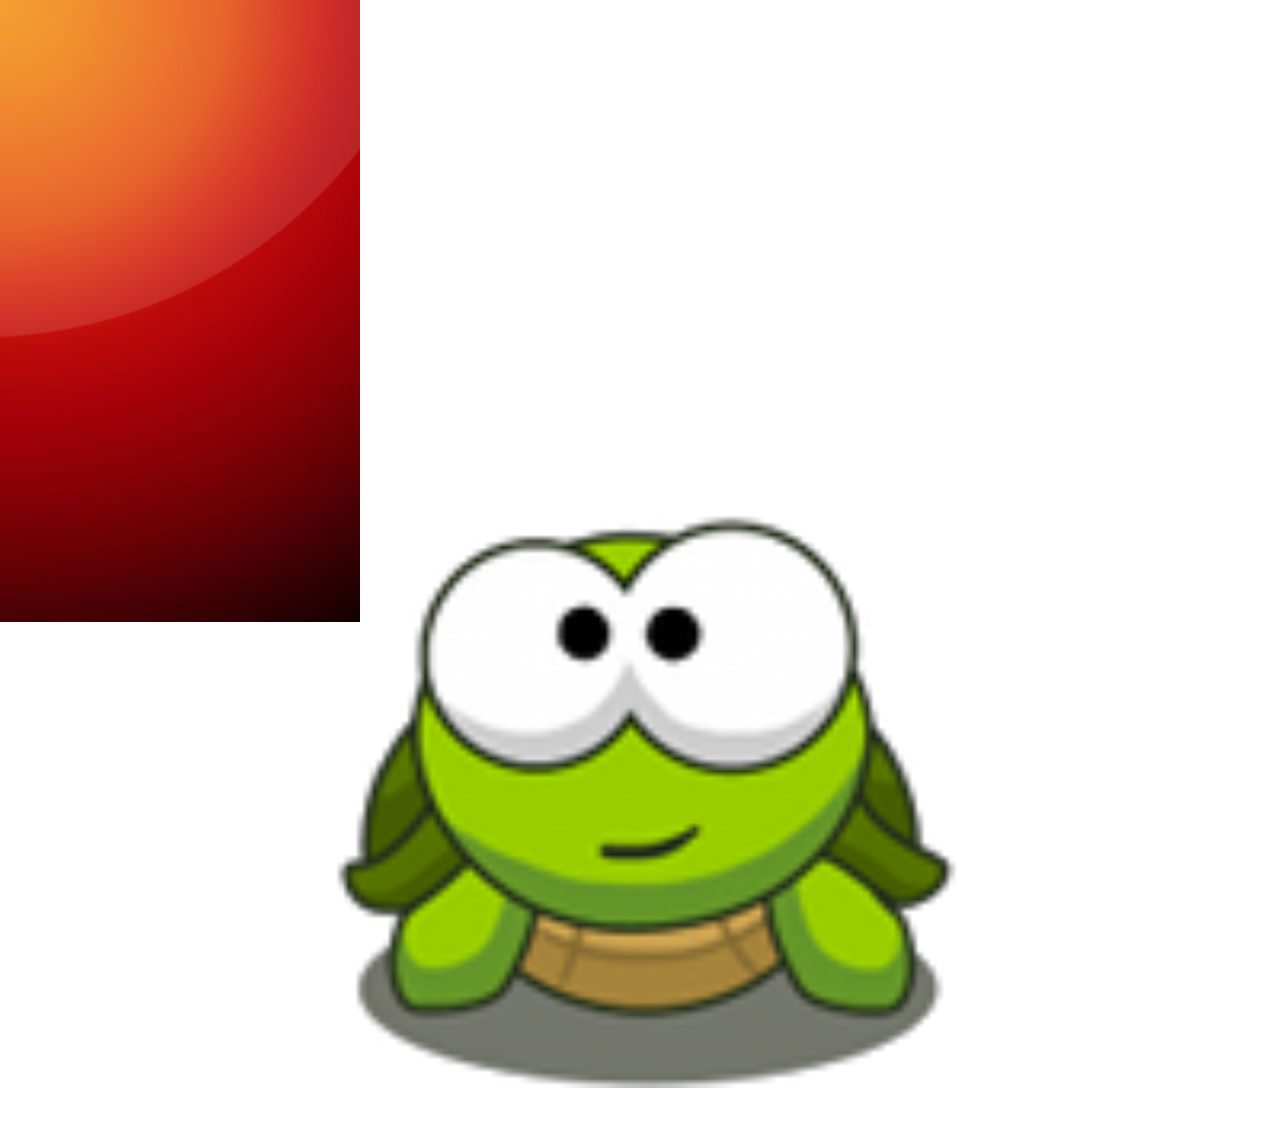
<file: index.htm>
<!DOCTYPE html PUBLIC "-//W3C//DTD XHTML 1.0 Transitional//EN" "http://www.w3.org/TR/xhtml1/DTD/xhtml1-transitional.dtd">
<html xmlns="http://www.w3.org/1999/xhtml" xml:lang="en" lang="en">
<head>
<meta http-equiv="Content-Type" content="text/html; charset=utf-8" />
<meta name="viewport" content="width=device-width, initial-scale=1.0, user-scalable=no, minimum-scale=1.0, maximum-scale=1.0" />
<meta name="apple-mobile-web-app-capable" content="yes" />
<meta name="apple-mobile-web-app-status-bar-style" content="black-translucent" />
<title>Imggallery</title>
<link href="style.css"rel="stylesheet" type="text/css" />
	

<style>
body{		background-size:cover;
		-webkit-background-size: cover;
		background: url(images/mobilebg.jpg) no-repeat;
		
	}
</style>


</head>

<body >

<!------------------------------------logobar---------------------------->

<div id="logo-bar">
		<div id="logo-content">
				
				<div id="logo-box" style="margin-top: 35%;">
						<a href="login.htm"><img src="images/logo.png" style="width:50%;"/></a><br/>
						<span class="logo">Turtle Later</span>
				</div>
				
		</div>
</div>



</body>
</html>
</file>
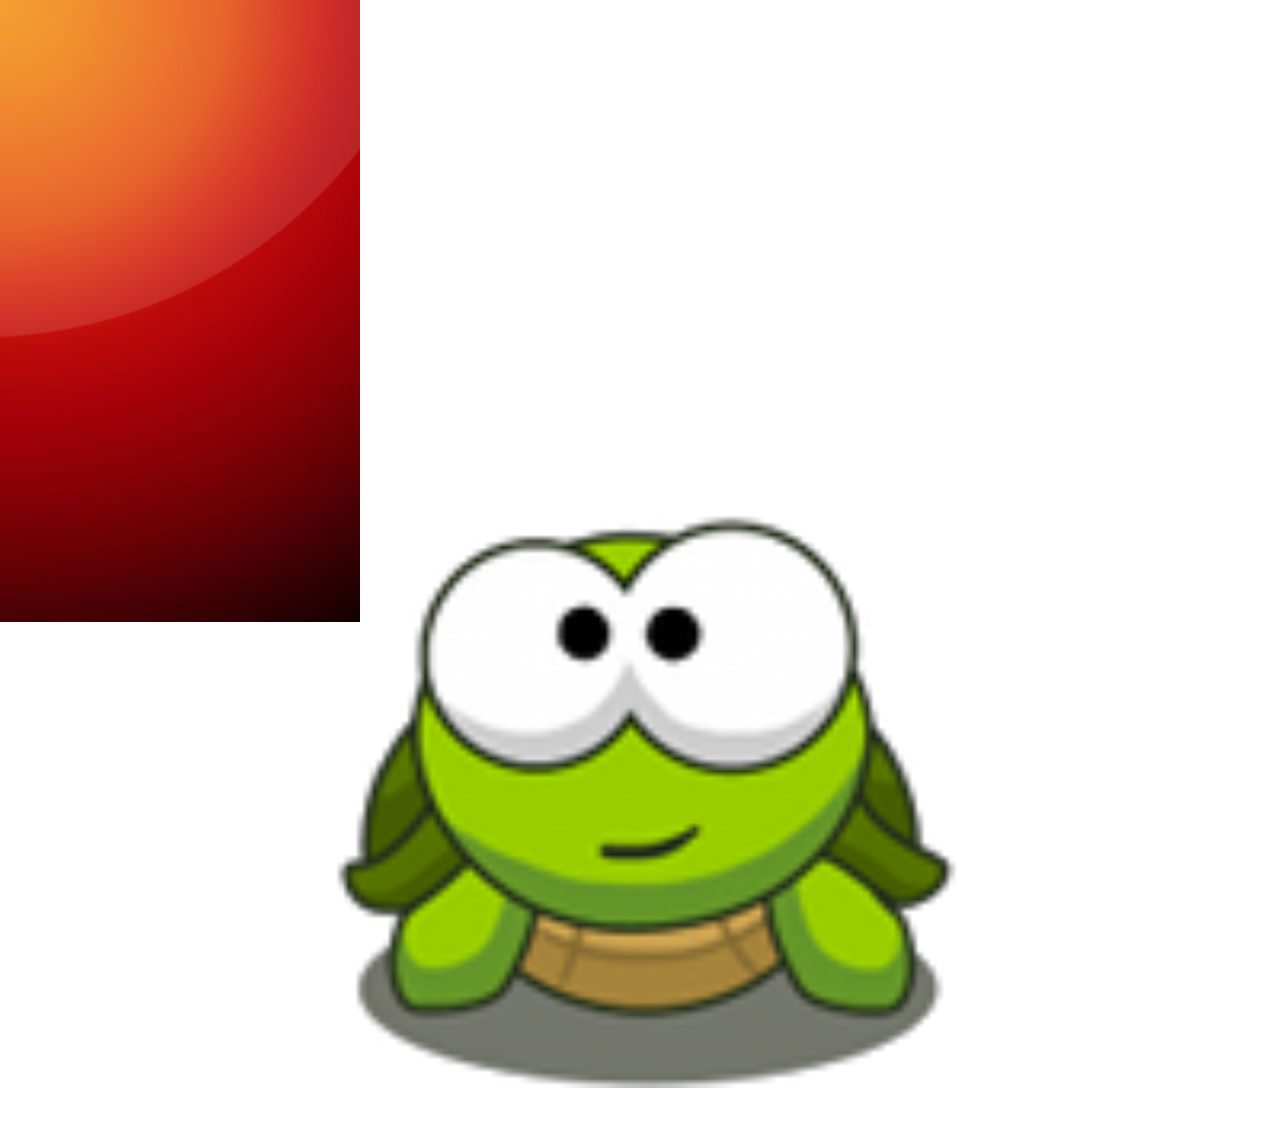
<file: index.html>
<!DOCTYPE html PUBLIC "-//W3C//DTD XHTML 1.0 Transitional//EN" "http://www.w3.org/TR/xhtml1/DTD/xhtml1-transitional.dtd">
<html xmlns="http://www.w3.org/1999/xhtml" xml:lang="en" lang="en">
<head>
<meta http-equiv="Content-Type" content="text/html; charset=utf-8" />
<meta name="viewport" content="width=device-width, initial-scale=1.0, user-scalable=no, minimum-scale=1.0, maximum-scale=1.0" />
<meta name="apple-mobile-web-app-capable" content="yes" />
<meta name="apple-mobile-web-app-status-bar-style" content="black-translucent" />
<title>Imggallery</title>
<link href="style.css"rel="stylesheet" type="text/css" />
	

<style>
body{		background-size:cover;
		-webkit-background-size: cover;
		background: url(images/mobilebg.jpg) no-repeat;
		
	}
</style>


</head>

<body >

<!------------------------------------logobar---------------------------->

<div id="logo-bar">
		<div id="logo-content">
				
				<div id="logo-box" style="margin-top: 35%;">
						<a href="login.htm"><img src="images/logo.png" style="width:50%;"/></a><br/>
						<span class="logo">Turtle Later</span>
				</div>
				
		</div>
</div>



</body>
</html>
</file>
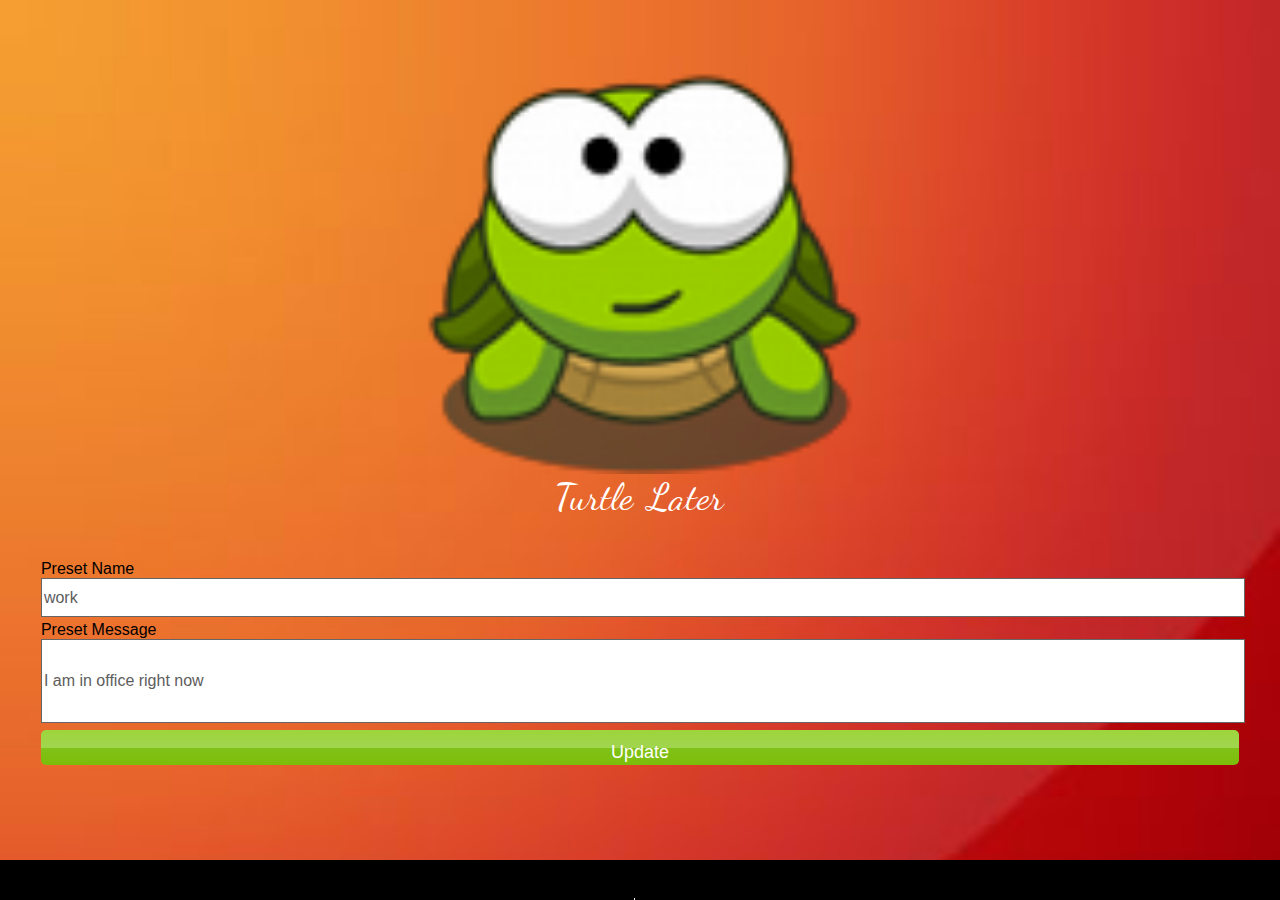
<file: editpreset.htm>
<!DOCTYPE html PUBLIC "-//W3C//DTD XHTML 1.0 Transitional//EN" "http://www.w3.org/TR/xhtml1/DTD/xhtml1-transitional.dtd">
<html xmlns="http://www.w3.org/1999/xhtml" xml:lang="en" lang="en">
<head>
<meta http-equiv="Content-Type" content="text/html; charset=utf-8" />
<meta name="viewport" content="width=device-width, initial-scale=1.0, user-scalable=no, minimum-scale=1.0, maximum-scale=1.0" />
<meta name="apple-mobile-web-app-capable" content="yes" />
<meta name="apple-mobile-web-app-status-bar-style" content="black-translucent" />
<title>Imggallery</title>
<link href="style.css"rel="stylesheet" type="text/css" />



<style>
	tr td{
		height: 40px;
	}
	body{
		background: url(images/mobilebg.jpg) no-repeat;
		background-size: cover;
	-webkit-background-size: cover;
	}
	
</style>
</head>

<body>
<div id="logo-bar">
		<div id="logo-content">
				<div id="logo-box" >
						<a href="index.html"><img src="images/logo.png" style="width:35%; "><br/></a>
						<span class="logo">Turtle Later</span>
				</div>
				
				
				
		</div>
</div>
<!------------------------------------content_bar---------------------------->
<div id="content-bar" >
		<div id="content" >
			
			<div style="width:98%; height: auto; float: left; padding: 1%;  ">
			<form name="form1" method="post" action="savepreset.htm">
			<table style="width:100%; ">
				<tr>
					
					<td>Preset Name<br/><input type=text name="new preset" value="work"  style="width:100%; color: #5d5d5d;font-size:16px;border:1px solid #666; height: 35px;"></td>
				</tr>
				<tr>
					
					<td>Preset Message<br/>
					<input type=text name="new preset" value="I am in office right now" style="width:100%; color: #5d5d5d;font-size:16px;border:1px solid #666; height: 80px;" ></td>
				</tr>
				<tr>
					
					<td ><input type="submit" value="Update" class="loginbutton"></td>
				</tr>
				
			</table>
			</form>
			</div>
			
			
			
			
			
			
			
			
		</div>
</div>

<div id="footer">
	<a href="newpreset.htm" style="text-decoration: none;">
		<div id="footer-box" style="border-right:1px solid #efefef;">
		New preset
		</div>
	</a>
	<a href="settings.htm" style="text-decoration: none;">
		<div id="footer-box">
		Settings
		</div>
	</a>
</div>

</body>
</html>
</file>
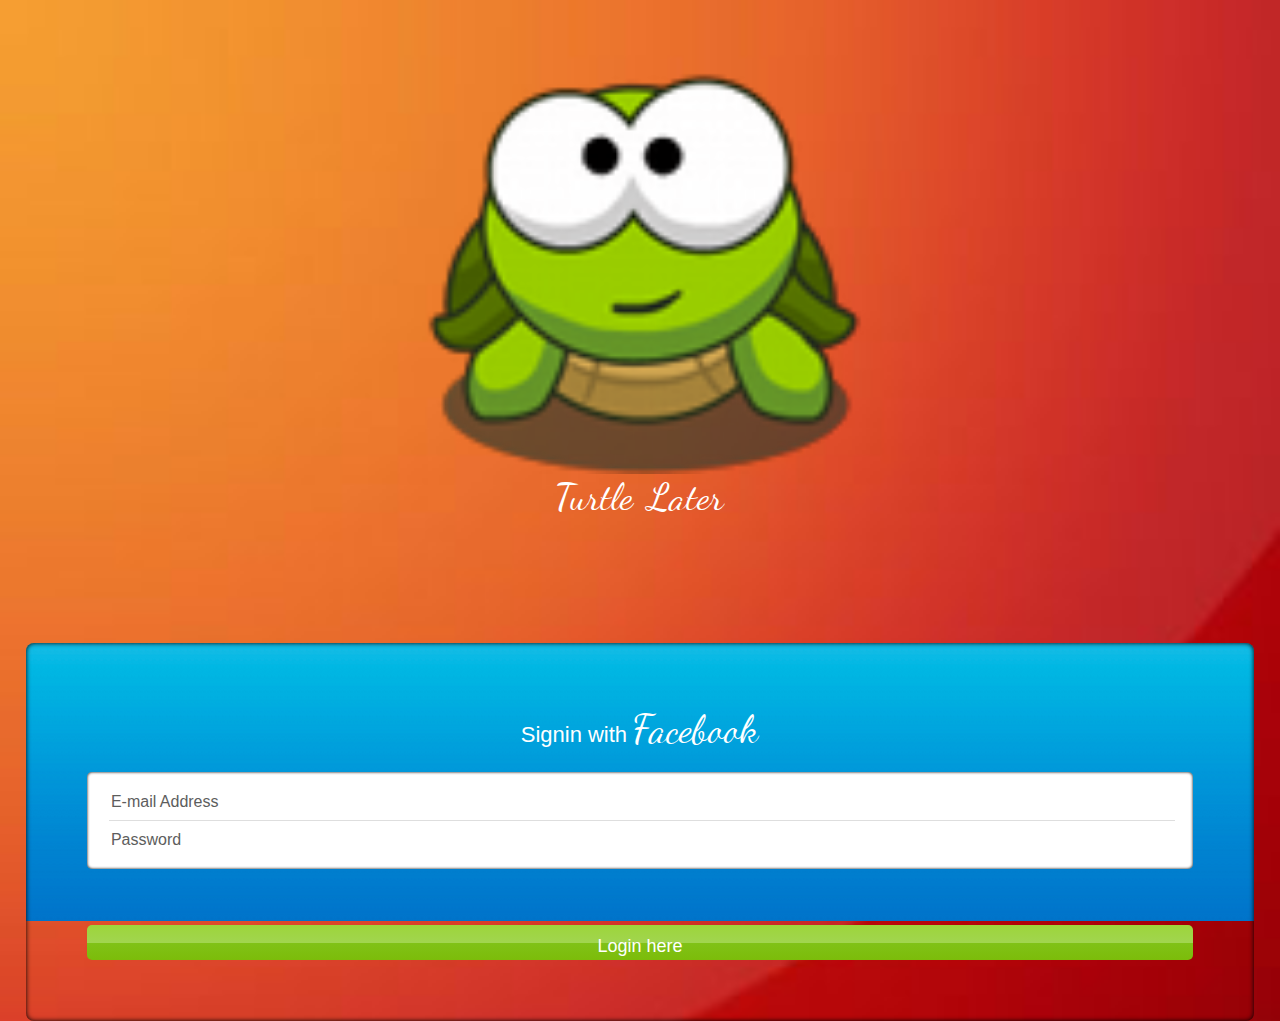
<file: facebooklogin.htm>
<!DOCTYPE html PUBLIC "-//W3C//DTD XHTML 1.0 Transitional//EN" "http://www.w3.org/TR/xhtml1/DTD/xhtml1-transitional.dtd">
<html xmlns="http://www.w3.org/1999/xhtml" xml:lang="en" lang="en">
<head>
<meta http-equiv="Content-Type" content="text/html; charset=utf-8" />
<meta name="viewport" content="width=device-width, initial-scale=1.0, user-scalable=no, minimum-scale=1.0, maximum-scale=1.0" />
<meta name="apple-mobile-web-app-capable" content="yes" />
<meta name="apple-mobile-web-app-status-bar-style" content="black-translucent" />
<title>Imggallery</title>
<link href="style.css"rel="stylesheet" type="text/css" />
<link href="font.css"rel="stylesheet" type="text/css" />	

<link rel="stylesheet" type="text/css" href="box.css">
<script type="text/javascript" src="js/jquery-v1.7.1.js"></script>
<script type="text/javascript" src="js/jquery-hover-effect.js"></script>
<script type="text/javascript">
//Image Hover
jQuery(document).ready(function(){
jQuery(function() {
	jQuery('ul.da-thumbs > li').hoverdir();
});
});
</script>


<style>
	tr td{
		height: 40px;
	}
	body{
		background: url(images/mobilebg.jpg) no-repeat;
		background-size: cover;
	-webkit-background-size: cover;
	}
</style>
</head>

<body >

<!------------------------------------logobar---------------------------->

<div id="logo-bar">
		<div id="logo-content">
				<div id="logo-box" >
						<a href="index.html"><img src="images/logo.png" style="width:35%; "><br/></a>
						<span class="logo">Turtle Later</span>
				</div>
				
				
				
		</div>
</div>
<!------------------------------------logobar end---------------------------->


<!------------------------------------content_bar---------------------------->
<div id="content-bar" >
		<div id="content" >
			<form name="form1" method="post" action="#">
				<div class="facebookbox">
						<h2 style="margin-top: 0%;">Signin with <span style="font-family: 'dancing_script_otregular'; font-size:40px;">Facebook</span></h2>
						<div class="textboxbar">
							<input type="text" name="email" style="width:98%; color: #5d5d5d;font-size:16px;border:none; border-bottom: 1px solid #dedede; height: 35px; float: left; margin-left: 1%;" value="E-mail Address" ><br/>
							<input type="text" name="password" style="width:98%;color: #5d5d5d; font-size:16px;border:none; height: 35px; float: left; margin-left: 1%;" value="Password" >
								
						</div>
				<div style="width:100%; height: auto; float: left; margin-top: 5%;"><input type="submit" value="Login here" class="loginbutton"></div>
				
				</div>
			</form>
			
			
			
			
		</div>
</div>




</body>
</html>
</file>
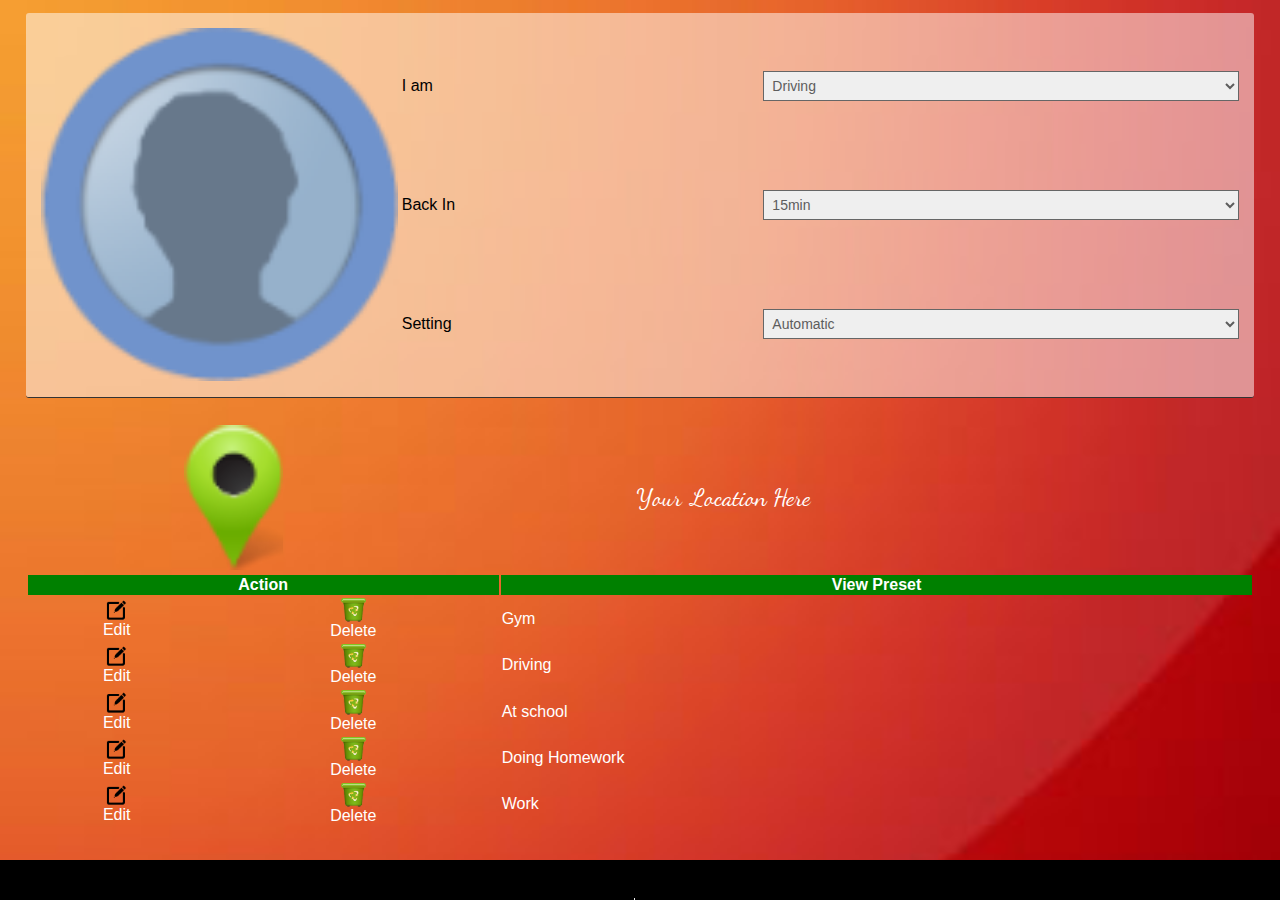
<file: home.htm>
<!DOCTYPE html PUBLIC "-//W3C//DTD XHTML 1.0 Transitional//EN" "http://www.w3.org/TR/xhtml1/DTD/xhtml1-transitional.dtd">
<html xmlns="http://www.w3.org/1999/xhtml" xml:lang="en" lang="en">
<head>
<meta http-equiv="Content-Type" content="text/html; charset=utf-8" />
<meta name="viewport" content="width=device-width, initial-scale=1.0, user-scalable=no, minimum-scale=1.0, maximum-scale=1.0" />
<meta name="apple-mobile-web-app-capable" content="yes" />
<meta name="apple-mobile-web-app-status-bar-style" content="black-translucent" />
<title>Imggallery</title>
<link href="style.css"rel="stylesheet" type="text/css" />



<style>
	tr td{
		height: 40px;
	}
	body{
		background: url(images/mobilebg.jpg) no-repeat;
		background-size: cover;
	-webkit-background-size: cover;
	}
	.modalOverlay
{
  width:100%;
  height:100%;
  position:absolute;
  top:0;
  left:0;
  margin:0;
  padding:0;
  background:#000;
 opacity:0;
  -webkit-transition: opacity 0.3s ease-in;
  z-index:101;
}
.modalWindow
        {
	        position:fixed;
	        top:150px;	        
	        margin:0;	        	       
	        border:2px solid #fff;	        	        
	        width:180px;
	        /*height:30px;*/	        
	        text-align:center;
	        word-spacing:2px;
	        line-height:15px;
	        font-weight:bold;
            font-size:13px;
            color:rgb(255,26,0);
            padding:10px;
            opacity:0;                        
            z-index:102;
	    border-radius:3px;
	    -moz-border-radius:3px;
          background: rgb(191,210,85); /* Old browsers */
background: -moz-linear-gradient(-45deg, rgba(191,210,85,1) 0%, rgba(142,185,42,1) 50%, rgba(114,170,0,1) 51%, rgba(158,203,45,1) 100%); /* FF3.6+ */
background: -webkit-gradient(linear, left top, right bottom, color-stop(0%,rgba(191,210,85,1)), color-stop(50%,rgba(142,185,42,1)), color-stop(51%,rgba(114,170,0,1)), color-stop(100%,rgba(158,203,45,1))); /* Chrome,Safari4+ */
background: -webkit-linear-gradient(-45deg, rgba(191,210,85,1) 0%,rgba(142,185,42,1) 50%,rgba(114,170,0,1) 51%,rgba(158,203,45,1) 100%); /* Chrome10+,Safari5.1+ */
background: -o-linear-gradient(-45deg, rgba(191,210,85,1) 0%,rgba(142,185,42,1) 50%,rgba(114,170,0,1) 51%,rgba(158,203,45,1) 100%); /* Opera 11.10+ */
background: -ms-linear-gradient(-45deg, rgba(191,210,85,1) 0%,rgba(142,185,42,1) 50%,rgba(114,170,0,1) 51%,rgba(158,203,45,1) 100%); /* IE10+ */
background: linear-gradient(135deg, rgba(191,210,85,1) 0%,rgba(142,185,42,1) 50%,rgba(114,170,0,1) 51%,rgba(158,203,45,1) 100%); /* W3C */
filter: progid:DXImageTransform.Microsoft.gradient( startColorstr='#bfd255', endColorstr='#9ecb2d',GradientType=1 ); /* IE6-9 fallback on horizontal gradient */
-moz-box-shadow: 0 0 7px #333;
-webkit-box-shadow: 0 0 7px #333;
box-shadow: 0 0 7px #333;
        }
</style>
<script type="text/javascript">
var overlayElement = null;
var modalWindowElement = null;
window.addEventListener('load', initApp, false);

function initApp() {
  setTimeout(function() { window.scrollTo(0, 1); }, 10);
  document.getElementById("popUpBtn").addEventListener("click", function() {
    showPopUpMessage("<p style='margin-top:5px;font-size:14px;'>Confirm Delete<br/><span style='color:#333; font-size:12px;'>Are you sure want to delete this preset?</span><br/><br/><input type='submit' value='Cancel'> <input type='submit' value='Ok'> </p>");
  }, false);
}
//show the modal overlay and popup window
function showPopUpMessage(msg) {
  overlayElement = document.createElement("div");
  overlayElement.className = 'modalOverlay';
  modalWindowElement = document.createElement("div");
  modalWindowElement.className = 'modalWindow';
  modalWindowElement.innerHTML = msg;
  modalWindowElement.style.left = (window.innerWidth - 200) / 2 + "px";
  document.body.appendChild(overlayElement);
  document.body.appendChild(modalWindowElement);
  setTimeout(function() {
    modalWindowElement.style.opacity = 1;
    overlayElement.style.opacity = 0.4;
    overlayElement.addEventListener("click", hidePopUpMessage, false);
  }, 300);
}
//hide the modal overlay and popup window
function hidePopUpMessage() {
  modalWindowElement.style.opacity = 0;
  overlayElement.style.opacity = 0;
  overlayElement.removeEventListener("click", hidePopUpMessage, false);
  setTimeout(function() {
    document.body.removeChild(overlayElement);
    document.body.removeChild(modalWindowElement);
  }, 400);
}
</script>
</head>

<body >

<!------------------------------------content_bar---------------------------->
<div id="content-bar" >
		<div id="content" >
			<div style="width:98%; height: auto; float: left; padding: 1%; border-bottom:1px solid #333; background: rgba(255, 255, 255, 0.5); border-radius:3px; -moz-border-radius:3px;">
			<form name="form1" method="post" action="home.htm">
			<table style="width:100%; ">
				<tr>
					<td rowspan=3><img src="images/profilepic.png" style="width:100%;"></td>
					<td style="width:30%;">I am</td>
					<td style="width:40%;"><select style="width:100%; float: left; height: 30px;color: #5d5d5d;font-size:14px;border:1px solid #666; padding: 1%;">
						<option value="">Driving</option>
						<option value="">Doing homework</option>
						<option value="">At School</option>
						<option value="">Driving</option>
					</select></td>
				</tr>
				<tr>
					
					<td style="width:30%;">Back In </td>
					<td style="width:40%;"><select style="width:100%;height: 30px; color: #5d5d5d;font-size:14px;border:1px solid #666; padding: 1%;">
						<option value="">15min</option>
						<option value="">20min</option>
						<option value="">30min</option>
						<option value="">40min</option>
						<option value="">50min</option>
						<option value="">1hr</option>
						<option value="">2hr</option>
						<option value="">3hr</option>
						<option value="">4hr</option>
						<option value="">5hr</option>
						<option value="">6hr</option>
						<option value="">7hr</option>
						<option value="">8hr</option>
						<option value="">9hr</option>
						<option value="">10hr</option>
						<option value="">11hr</option>
						<option value="">12hr</option>
						<option value="">13hr</option>
						<option value="">14hr</option>
						<option value="">15hr</option>
						<option value="">16hr</option>
						<option value="">17hr</option>
						<option value="">18hr</option>
						<option value="">19hr</option>
						<option value="">20hr</option>
						<option value="">21hr</option>
						<option value="">22hr</option>
						<option value="">23hr</option>
						<option value="">24hr</option>
						<option value="">48hr</option>
						<option value="">72hr</option>
						<option value="">96hr</option>
						<option value="">120hr</option>
						
						
					</select></td>
					
				</tr>
				<tr>
					
					<td style="width:30%;">Setting</td>
					<td style="width:40%;"><select style="width:100%;height: 30px; color: #5d5d5d;font-size:14px;border:1px solid #666; padding: 1%;">
						<option value="">Automatic</option>
						<option value="">Manual</option>
						
					</select></td>
					
				</tr>
			</table>
			</form>
			</div>
			
			<div style="width:100%; font-family:arial; font-size:24px; color: #fff; float: left;text-align: center; margin-top: 2%;">
			<table style="width:80%; font-family: 'dancing_script_otregular'; " align="center" >
				<tr>
					<td ><img src="images/location.png" style="width:60%;  "></td>
					<td>Your Location Here</td>
				</tr>
			</table>
				
				
			</div>
			
			<div style="width:100%; height: auto; float: left;">
				<table style="width:100%; color: #fff;">
					<tr style="background: green;">
						<th colspan="2">Action</th>
						<th >View Preset</th>
					</tr>
					<tr>
						<td style="text-align: center;"><a href="#editpreset.htm" style="text-decoration: none; color: #fff;"><img src="images/edit2.png" style="width:25px;"><br/>Edit</a></td>
						<td style="text-align: center;"><img src="images/delete.png" style="width:25px;"><br/><a href="#" style="text-decoration: none; color: #fff;" id="popUpBtn">Delete</a></td>
						
						<td>Gym</td>
					</tr>
					<tr>
						<td style="text-align: center;"><a href="#editpreset.htm" style="text-decoration: none; color: #fff;"><img src="images/edit2.png" style="width:25px;"><br/>Edit</a></td>
						<td style="text-align: center;"><img src="images/delete.png" style="width:25px;"><br/><a href="#" style="text-decoration: none; color: #fff;" id="popUpBtn">Delete</a></td>
						
						<td>Driving</td>
					</tr>
					<tr>
						<td style="text-align: center;"><a href="#editpreset.htm" style="text-decoration: none; color: #fff;"><img src="images/edit2.png" style="width:25px;"><br/>Edit</a></td>
						<td style="text-align: center;"><img src="images/delete.png" style="width:25px;"><br/>Delete</td>
						
						<td>At school</td>
					</tr>
					<tr>
						<td style="text-align: center;"><a href="#editpreset.htm" style="text-decoration: none; color: #fff;"><img src="images/edit2.png" style="width:25px;"><br/>Edit</a></td>
						<td style="text-align: center;"><img src="images/delete.png" style="width:25px;"><br/><a href="#" style="text-decoration: none; color: #fff;" id="popUpBtn">Delete</a></td>
						
						<td>Doing Homework</td>
					</tr>
					<tr>
						<td style="text-align: center;"><a href="#editpreset.htm" style="text-decoration: none; color: #fff;"><img src="images/edit2.png" style="width:25px;"><br/>Edit</a></td>
						<td style="text-align: center;"><img src="images/delete.png" style="width:25px;"><br/><a href="#" style="text-decoration: none; color: #fff;" id="popUpBtn">Delete</a></td>
						
						<td>Work</td>
					</tr>
				</table>
			</div>
			
			
			
			
		</div>
</div>

<div id="footer">
	<a href="newpreset.htm" style="text-decoration: none;">
		<div id="footer-box" style="border-right:1px solid #efefef;">
		New preset
		</div>
	</a>
	<a href="settings.htm" style="text-decoration: none;">
		<div id="footer-box">
		Settings
		</div>
	</a>
</div>

</body>
</html>
</file>
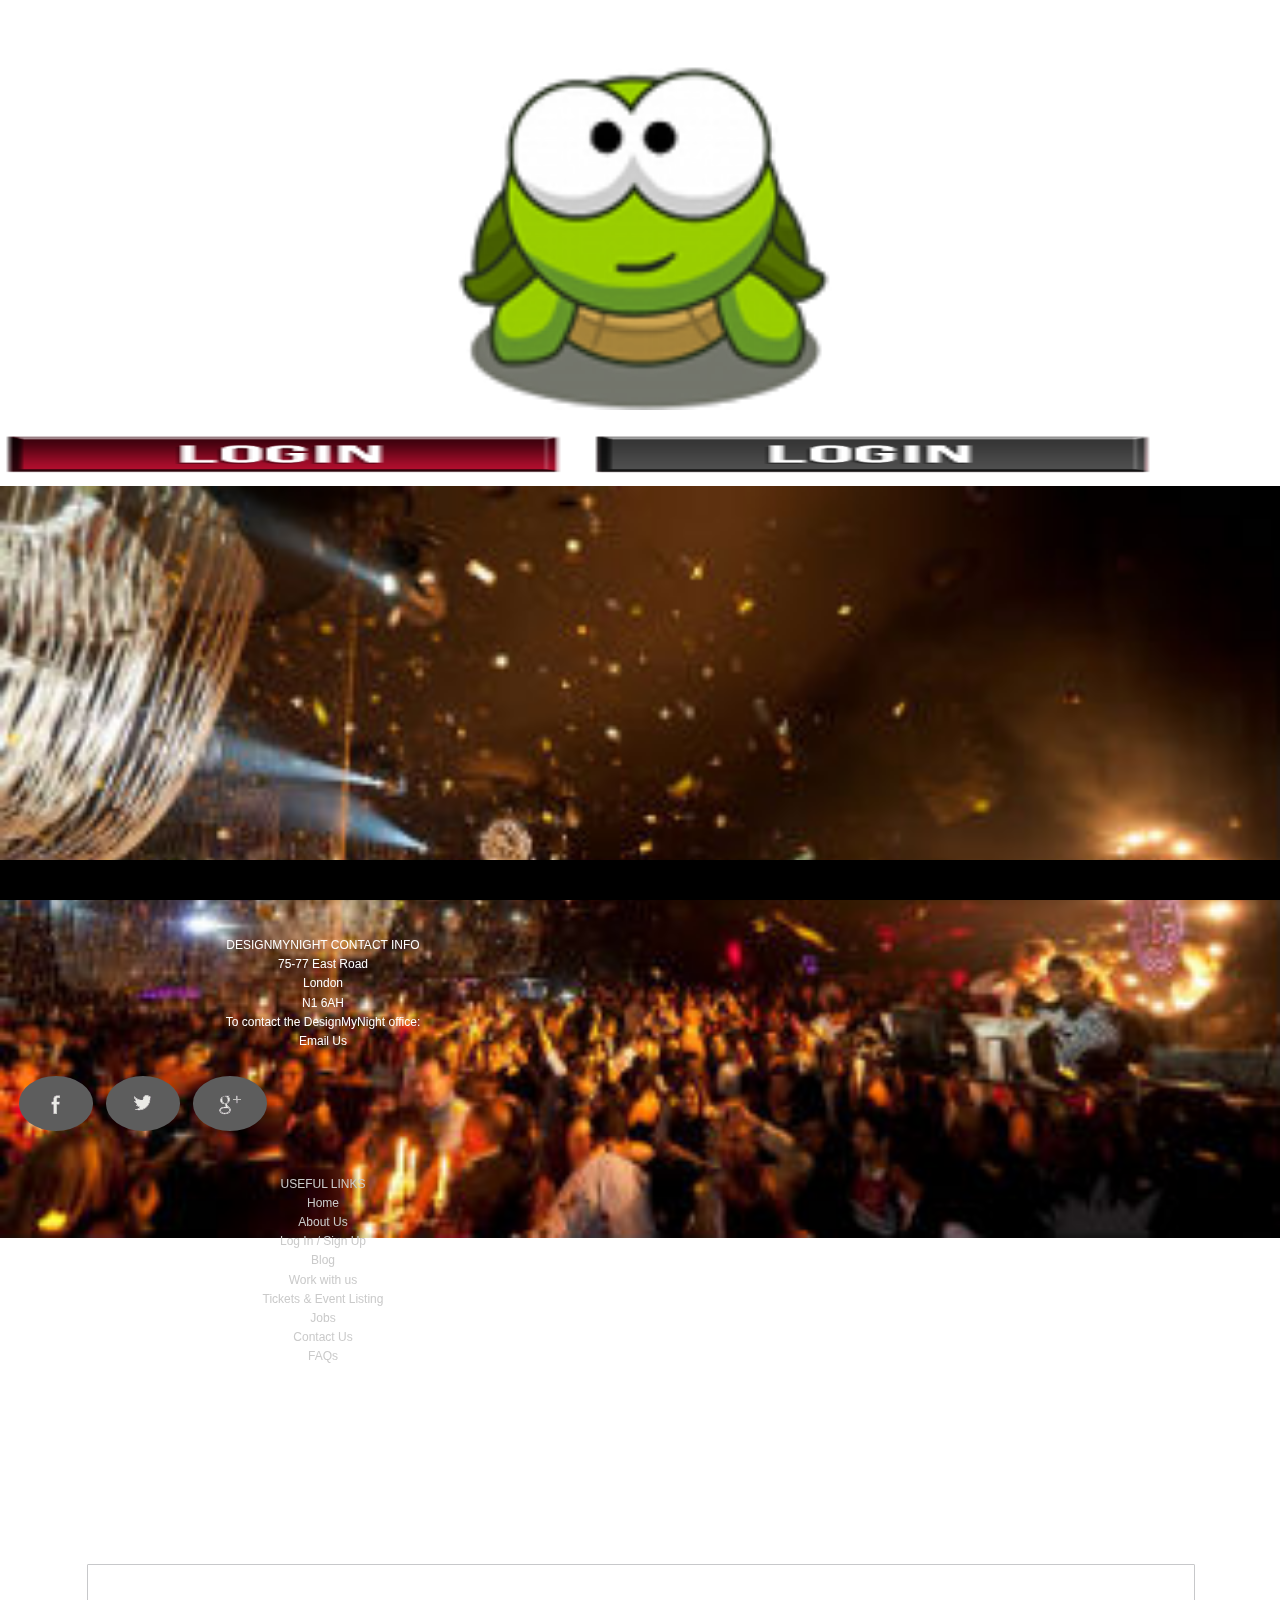
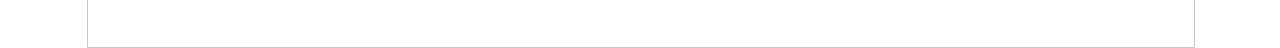
<file: index - Copy.htm>
<!DOCTYPE html PUBLIC "-//W3C//DTD XHTML 1.0 Transitional//EN" "http://www.w3.org/TR/xhtml1/DTD/xhtml1-transitional.dtd">
<html xmlns="http://www.w3.org/1999/xhtml" xml:lang="en" lang="en">
<head>
<meta http-equiv="Content-Type" content="text/html; charset=utf-8" />
<meta name="viewport" content="width=device-width, initial-scale=1.0, user-scalable=no, minimum-scale=1.0, maximum-scale=1.0" />
<meta name="apple-mobile-web-app-capable" content="yes" />
<meta name="apple-mobile-web-app-status-bar-style" content="black-translucent" />
<title>Imggallery</title>
<link href="style.css"rel="stylesheet" type="text/css" />
<link href="font.css"rel="stylesheet" type="text/css" />	

<link rel="stylesheet" type="text/css" href="box.css">
<script type="text/javascript" src="js/jquery-v1.7.1.js"></script>
<script type="text/javascript" src="js/jquery-hover-effect.js"></script>
<script type="text/javascript">
//Image Hover
jQuery(document).ready(function(){
jQuery(function() {
	jQuery('ul.da-thumbs > li').hoverdir();
});
});
</script>
</head>

<body>
<!------------------------------------logobar---------------------------->
<div id="logo-bar">
		<div id="logo-content">
				<div id="logo-box">
						<img src="images/logo.png" style="width:30%;"/>
				</div>
				<div id="login-box">
						<div id="login1">
						</div>
						<div id="login2">	
						</div>
				</div>
		</div>
</div>
<!------------------------------------logobar end---------------------------->

<!------------------------------------banner_bar---------------------------->
<div id="banner-bar">
		<div id="banner">
				<img src="images/banner2.jpg" style="width:100%;" />
		</div>
		<div id="search-box">
				<div id="search-content">
						<h1 style="color:#fff;">Find a Nightclub</h1>
						<div id="search">
								<input type="text" name="" class="form"  />
						</div>
				</div>
		</div>
</div>
<!------------------------------------banner_bar end---------------------------->


<!------------------------------------content_bar---------------------------->
<div id="content-bar" style="display:none;">
		<div id="content">
				<div class="content-box">
						<div class="content1">
								<div class="content2">
										<img src="images/img1.jpg" style="width:100%;"/>
								</div>
								<div class="content-text">
								ccc
								</div>
						</div>
						<div class="content1" style="margin-left:4%;">
								<div class="content2">
										<img src="images/img3.jpg" style="width:100%;"  />
								</div>
								<div class="content-text">
								ccc
								</div>
						</div>
				</div>
		</div>
</div>
<!-- Portfolio 4 Column start -->
    
    <!-- Portfolio 4 Column End -->
<!------------------------------------content_bar end---------------------------->



<!------------------------------------advertise---------------------------->

<!------------------------------------advertise end---------------------------->



<!------------------------------------footer---------------------------->
<div id="footer">
		<div id="footer-box">
				<div class="footer-content">
						<ul class="ul">
								<li style="text-transform:uppercase;">DesignMyNight Contact info</li>
								<li>75-77 East Road</li>
								<li>London</li>
								<li>N1 6AH </li>
								<li>To contact the DesignMyNight office:</li>
								<li>Email Us</li>
						</ul>
				</div>
				<div class="footer-content">
						<div class="link">
							<img src="images/f.png"  />
						</div>
						<div class="link">
							<img src="images/t.png"  />
						</div>
						<div class="link">
							<img src="images/g.png"  />
						</div>
				</div>
				<div class="footer-content" style=" border-bottom:1px solid #fff;">
						<ul class="ul2">
								<li style="text-transform:uppercase;">Useful links</li>
								<li>Home</li>
								<li>About Us</li>
								<li>Log In / Sign Up</li>
								<li>Blog</li>
								<li>Work with us</li>
								<li>Tickets & Event Listing</li>
								<li>Jobs</li>
								<li>Contact Us</li>
								<li>FAQs</li>
						</ul>
				</div>
				<div class="footer-content">
						<ul class="ul">
								<li style="text-transform:uppercase;">Advertise with Us</li>
								<li>Unique and compelling advertising and promotion opportunities for your brand and products. We would love to hear from you. </li>
						</ul>
				</div>
		</div>
</div>
<!------------------------------------footer end---------------------------->
</body>
</html>
</file>
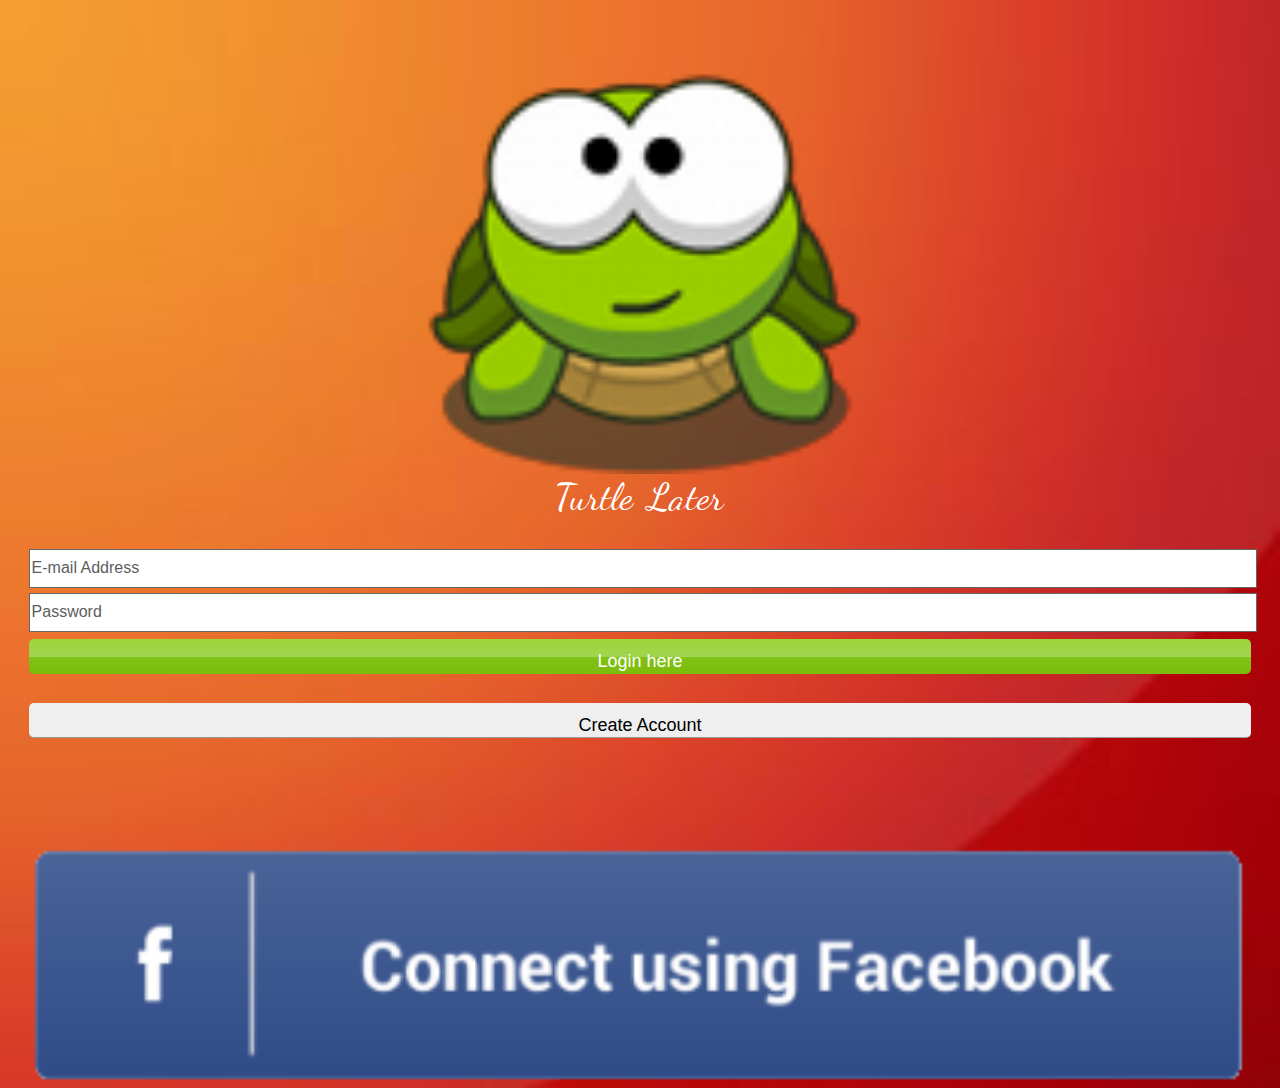
<file: login.htm>
<!DOCTYPE html PUBLIC "-//W3C//DTD XHTML 1.0 Transitional//EN" "http://www.w3.org/TR/xhtml1/DTD/xhtml1-transitional.dtd">
<html xmlns="http://www.w3.org/1999/xhtml" xml:lang="en" lang="en">
<head>
<meta http-equiv="Content-Type" content="text/html; charset=utf-8" />
<meta name="viewport" content="width=device-width, initial-scale=1.0, user-scalable=no, minimum-scale=1.0, maximum-scale=1.0" />
<meta name="apple-mobile-web-app-capable" content="yes" />
<meta name="apple-mobile-web-app-status-bar-style" content="black-translucent" />
<title>Imggallery</title>
<link href="style.css"rel="stylesheet" type="text/css" />



<style>
	tr td{
		height: 40px;
	}
	body{
		background: url(images/mobilebg.jpg) no-repeat;
		background-size: cover;
	-webkit-background-size: cover;
	}
</style>
</head>

<body >

<!------------------------------------logobar---------------------------->

<div id="logo-bar">
		<div id="logo-content">
				<div id="logo-box" >
						<a href="index.html"><img src="images/logo.png" style="width:35%; "><br/></a>
						<span class="logo">Turtle Later</span>
				</div>
				
				
				
		</div>
</div>
<!------------------------------------logobar end---------------------------->


<!------------------------------------content_bar---------------------------->
<div id="content-bar" >
		<div id="content" >
			<form name="form1" method="post" action="home.htm">
			<table style="width:100%; ">
				<tr>
					<td><input type="text" name="email" style="width:100%; color: #5d5d5d;font-size:16px;border:1px solid #666; height: 35px;" value="E-mail Address" ></td>
				</tr>
				<tr>
					<td><input type="text" name="password" style="width:100%; color: #5d5d5d;font-size:16px;border:1px solid #666; height: 35px;" value="Password" ></td>
				</tr>
				<tr>
					<td><input type="submit" value="Login here" class="loginbutton"></td>
				</tr>
				
				
				
			</table>
			</form>
			<table  style="width:100%; float: left; margin-top:1.5%; ">
				<tr>
					<td><a href="signup.htm"><input type="submit" value="Create Account" class="createbutton"></a></td>
				</tr>
			</table>
			<div style="width:100%; height: auto; float: left; margin-top: 8%;">
				<a href="facebooklogin.htm"><img src="images/facebook.png" style="width:100%; height: auto;"></a>
			</div>
			
		</div>
</div>




</body>
</html>
</file>
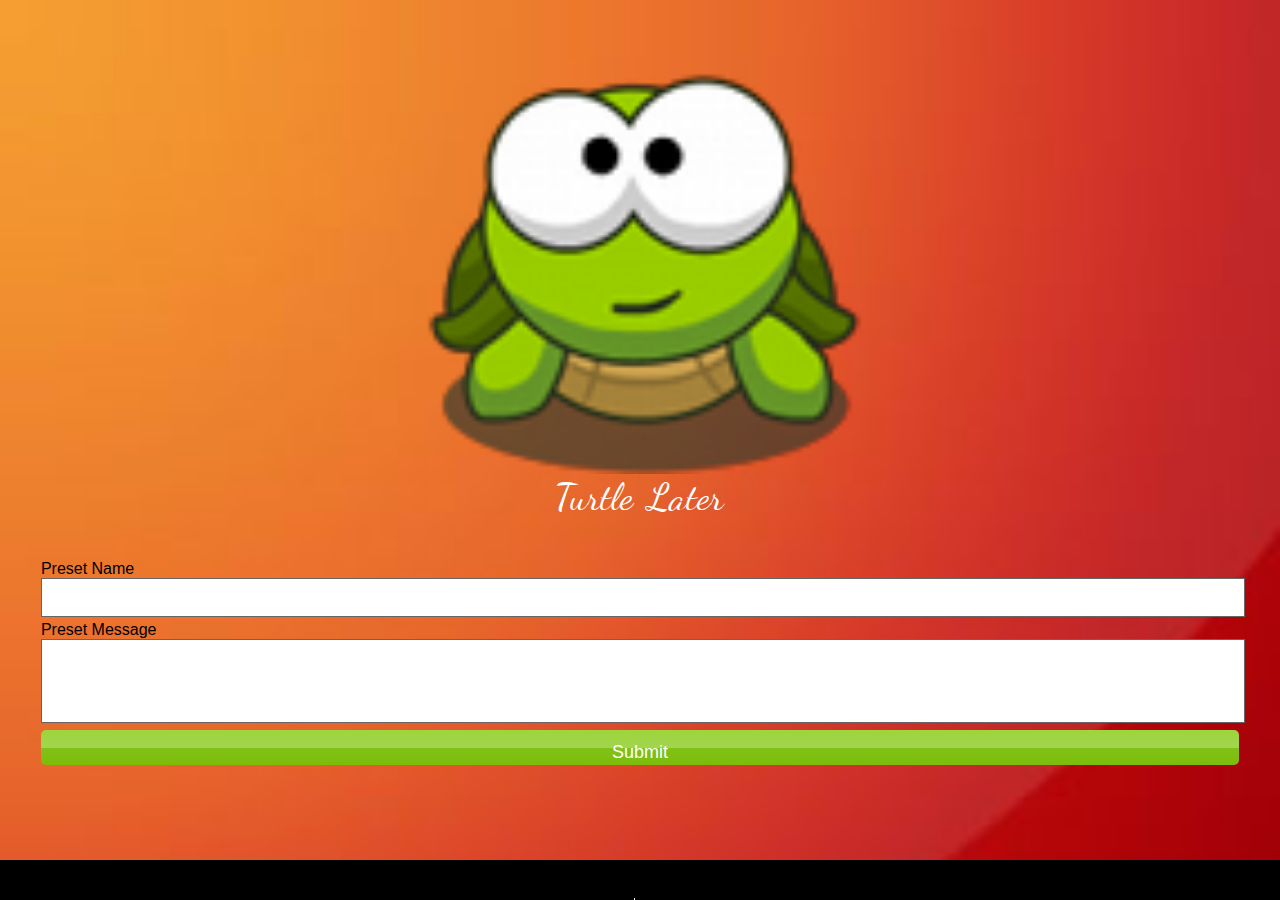
<file: newpreset.htm>
<!DOCTYPE html PUBLIC "-//W3C//DTD XHTML 1.0 Transitional//EN" "http://www.w3.org/TR/xhtml1/DTD/xhtml1-transitional.dtd">
<html xmlns="http://www.w3.org/1999/xhtml" xml:lang="en" lang="en">
<head>
<meta http-equiv="Content-Type" content="text/html; charset=utf-8" />
<meta name="viewport" content="width=device-width, initial-scale=1.0, user-scalable=no, minimum-scale=1.0, maximum-scale=1.0" />
<meta name="apple-mobile-web-app-capable" content="yes" />
<meta name="apple-mobile-web-app-status-bar-style" content="black-translucent" />
<title>Imggallery</title>
<link href="style.css"rel="stylesheet" type="text/css" />



<style>
	tr td{
		height: 40px;
	}
	body{
		background: url(images/mobilebg.jpg) no-repeat;
		background-size: cover;
	-webkit-background-size: cover;
	}
	
</style>
</head>

<body>
<div id="logo-bar">
		<div id="logo-content">
				<div id="logo-box" >
						<a href="index.html"><img src="images/logo.png" style="width:35%; "><br/></a>
						<span class="logo">Turtle Later</span>
				</div>
				
				
				
		</div>
</div>
<!------------------------------------content_bar---------------------------->
<div id="content-bar" >
		<div id="content" >
			
			<div style="width:98%; height: auto; float: left; padding: 1%;  ">
			<form name="form1" method="post" action="savepreset.htm">
			<table style="width:100%; ">
				<tr>
					
					<td>Preset Name<br/><input type=text name="new preset" style="width:100%; color: #5d5d5d;font-size:16px;border:1px solid #666; height: 35px;"></td>
				</tr>
				<tr>
					
					<td>Preset Message<br/>
					<input type=text name="new preset" style="width:100%; color: #5d5d5d;font-size:16px;border:1px solid #666; height: 80px;" ></td>
				</tr>
				<tr>
					
					<td ><input type="submit" value="Submit" class="loginbutton"></td>
				</tr>
				
			</table>
			</form>
			</div>
			
			
			
			
			
			
			
			
		</div>
</div>

<div id="footer">
	<a href="newpreset.htm" style="text-decoration: none;">
		<div id="footer-box" style="border-right:1px solid #efefef;">
		New preset
		</div>
	</a>
	<a href="settings.htm" style="text-decoration: none;">
		<div id="footer-box">
		Settings
		</div>
	</a>
</div>

</body>
</html>
</file>
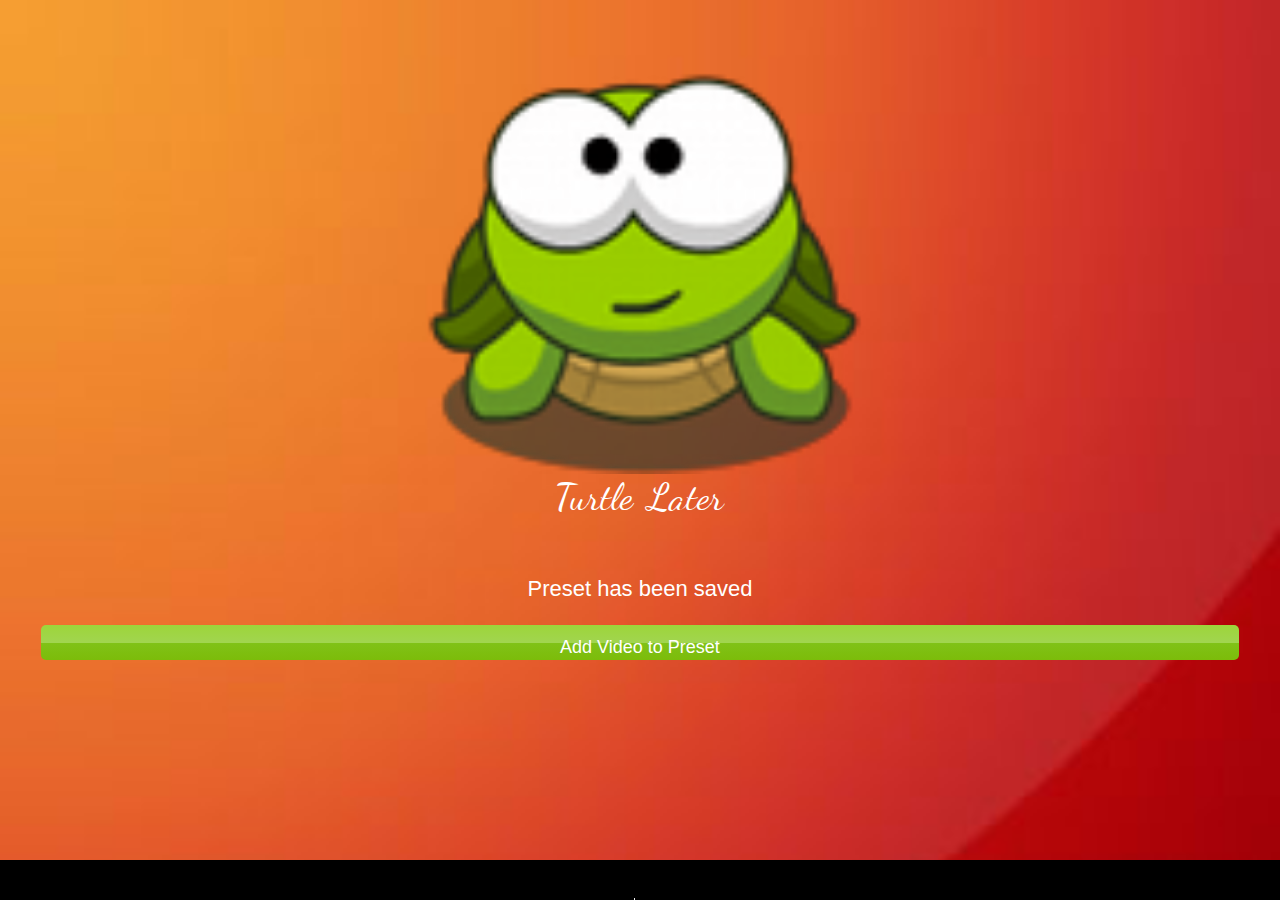
<file: savepreset.htm>
<!DOCTYPE html PUBLIC "-//W3C//DTD XHTML 1.0 Transitional//EN" "http://www.w3.org/TR/xhtml1/DTD/xhtml1-transitional.dtd">
<html xmlns="http://www.w3.org/1999/xhtml" xml:lang="en" lang="en">
<head>
<meta http-equiv="Content-Type" content="text/html; charset=utf-8" />
<meta name="viewport" content="width=device-width, initial-scale=1.0, user-scalable=no, minimum-scale=1.0, maximum-scale=1.0" />
<meta name="apple-mobile-web-app-capable" content="yes" />
<meta name="apple-mobile-web-app-status-bar-style" content="black-translucent" />
<title>Imggallery</title>
<link href="style.css"rel="stylesheet" type="text/css" />



<style>
	tr td{
		height: 40px;
	}
	body{
		background: url(images/mobilebg.jpg) no-repeat;
		background-size: cover;
	-webkit-background-size: cover;
	}
	
</style>
</head>

<body>
<div id="logo-bar">
		<div id="logo-content">
				<div id="logo-box" >
						<a href="index.html"><img src="images/logo.png" style="width:35%; "><br/></a>
						<span class="logo">Turtle Later</span>
				</div>
				
				
				
		</div>
</div>
<!------------------------------------content_bar---------------------------->
<div id="content-bar" >
		<div id="content" >
			
			<div style="width:98%; height: auto; float: left; padding: 1%;  ">
				<h2>Preset has been saved</h2>
			<form name="form1" method="post" action="#">
			<table style="width:100%; ">
				
				<tr>
					
					<td ><input type="submit" value="Add Video to Preset" class="loginbutton"></td>
				</tr>
				
			</table>
			</form>
			</div>
			
			
			
			
			
			
			
			
		</div>
</div>

<div id="footer">
	<a href="newpreset.htm" style="text-decoration: none;">
		<div id="footer-box" style="border-right:1px solid #efefef;">
		New preset
		</div>
	</a>
	<a href="settings.htm" style="text-decoration: none;">
		<div id="footer-box">
		Settings
		</div>
	</a>
</div>

</body>
</html>
</file>
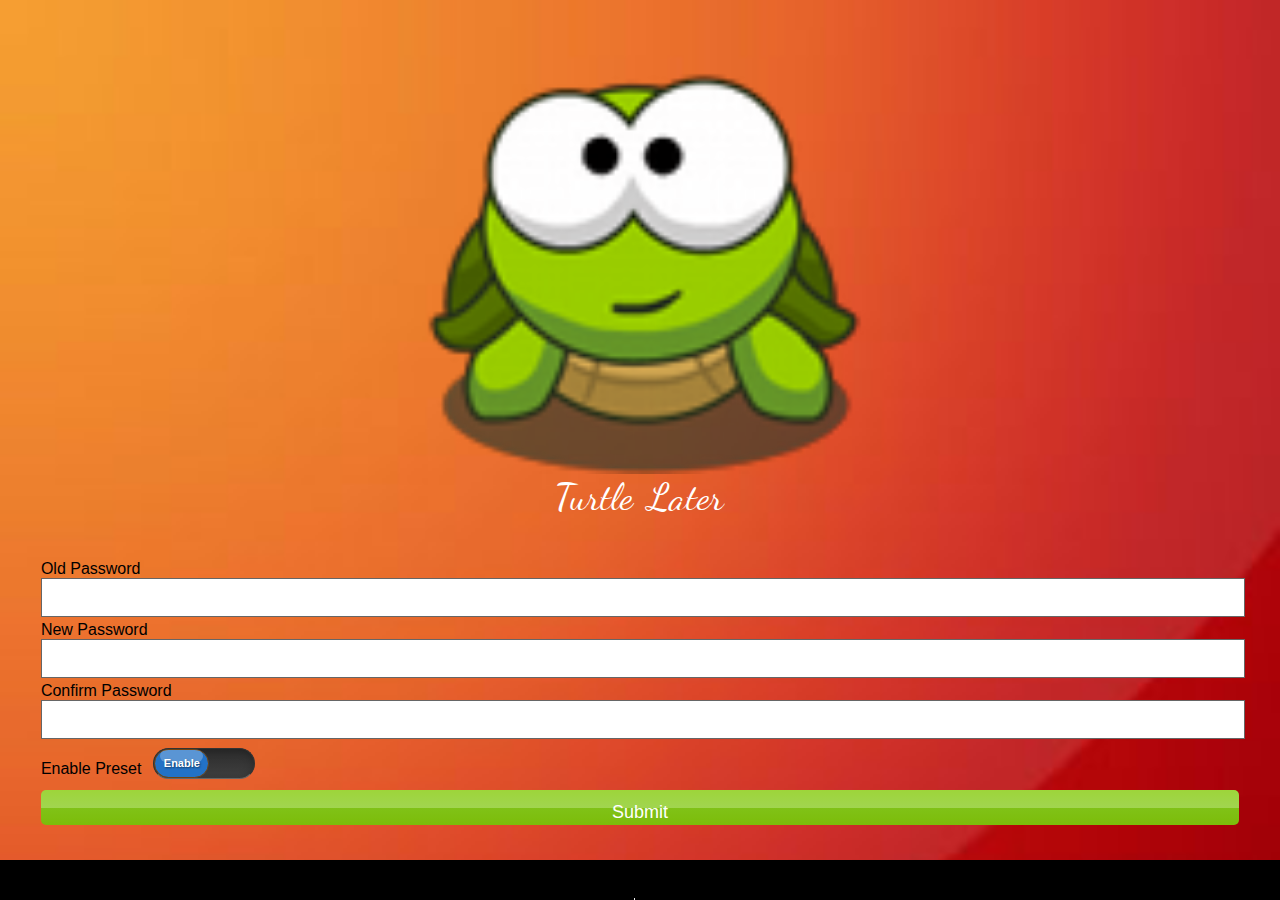
<file: settings.htm>
<!DOCTYPE html PUBLIC "-//W3C//DTD XHTML 1.0 Transitional//EN" "http://www.w3.org/TR/xhtml1/DTD/xhtml1-transitional.dtd">
<html xmlns="http://www.w3.org/1999/xhtml" xml:lang="en" lang="en">
<head>
<meta http-equiv="Content-Type" content="text/html; charset=utf-8" />
<meta name="viewport" content="width=device-width, initial-scale=1.0, user-scalable=no, minimum-scale=1.0, maximum-scale=1.0" />
<meta name="apple-mobile-web-app-capable" content="yes" />
<meta name="apple-mobile-web-app-status-bar-style" content="black-translucent" />
<title>Imggallery</title>
<link href="style.css"rel="stylesheet" type="text/css" />



<style>
	tr td{
		height: 40px;
	}
	body{
		background: url(images/mobilebg.jpg) no-repeat;
		background-size: cover;
	-webkit-background-size: cover;
	}
	
</style>

<script type="text/javascript" src="jquery.js"></script>
 <style type="text/css">
    #stage {
  display: block;
  margin: 0;
  padding: 0;
  margin: 0 auto;
 
 
 
}
#stage .slider-frame {
  position: relative;
  display: block;
  margin: 0;
  padding: 0;
  margin: 0 auto;
  width: 100px;
  height: 29px;
  background-color: #404040;
  background-repeat: no-repeat;
  background-image: -webkit-gradient(linear, left top, left bottom, from(#2b2b2b), to(#404040));
  background-image: -webkit-linear-gradient(#2b2b2b, #404040);
  background-image: -moz-linear-gradient(#2b2b2b, #404040);
  background-image: -o-linear-gradient(top, #2b2b2b, #404040);
  background-image: -khtml-gradient(linear, left top, left bottom, from(#2b2b2b), to(#404040));
  filter: progid:DXImageTransform.Microsoft.Gradient(StartColorStr='#2b2b2b', EndColorStr='#404040', GradientType=0);
  -ms-filter: "progid:DXImageTransform.Microsoft.gradient(startColorStr='#2b2b2b', EndColorStr='#404040', GradientType=0))";
  border-top: 1px solid #333333;
  border-right: 1px solid #333333;
  border-bottom: 1px solid #666666;
  border-left: 1px solid #333333;
  -moz-border-radius: 16px;
  border-radius: 16px;
  -webkit-box-shadow: inset 0px 1px 8px 0 rgba(0, 0, 0, 0.25);
  -moz-box-shadow: inset 0px 1px 8px 0 rgba(0, 0, 0, 0.25);
  box-shadow: inset 0px 1px 8px 0 rgba(0, 0, 0, 0.25);
}
#stage .slider-frame .slider-button {
  display: block;
  margin: 0;
  padding: 0;
  width: 53px;
  height: 27px;
  line-height: 27px;
   background: #2372c6;
 
  -moz-border-radius:16px;
  border-radius: 16px;
  border: 1px solid #70430e;
  -webkit-transition: all 0.25s ease-in-out;
  -moz-transition: all 0.25s ease-in-out;
  transition: all 0.25s ease-in-out;
  color: #fff;
  font-family:Helvetica;
  font-size:11px;
  font-weight: bold;
  text-shadow: 1px 1px 2px rgba(0, 0, 0, 0.5);
  text-align: center;
  cursor: pointer;
}
#stage .slider-frame .slider-button.on {
  margin-left: 40px;
  background: #d37a16;
  border: 1px solid #0f3f74;
}
#stage .slider-frame .slider-button:before {
  position: absolute;
  display: block;
  margin: 0;
  padding: 0;
  width: 43px;
  height: 12px;
  margin-left:5px;
  background: rgba(255, 255, 255, 0.25);
  content: '';
  -moz-border-radius: 15px;
  border-radius: 15px;
}
  </style>
<script type="text/javascript">//<![CDATA[
$(window).load(function(){
    $('.slider-button').toggle(function(){
        $(this).addClass('on').html('Disable');
    },function(){
        $(this).removeClass('on').html('Enable');
    });
});//]]>

</script>
</head>

<body>
<div id="logo-bar">
		<div id="logo-content">
				<div id="logo-box" >
						<a href="index.html"><img src="images/logo.png" style="width:35%; "><br/></a>
						<span class="logo">Turtle Later</span>
				</div>
				
				
				
		</div>
</div>
<!------------------------------------content_bar---------------------------->
<div id="content-bar" >
		<div id="content" >
			
			<div style="width:98%; height: auto; float: left; padding: 1%;  ">
			<form name="form1" method="post" action="home.htm">
			<table style="width:100%; ">
				<tr>
					
					<td>Old Password<br/><input type=text name="new preset" style="width:100%; color: #5d5d5d;font-size:16px;border:1px solid #666; height: 35px;"></td>
				</tr>
				<tr>
					
					<td>New Password<br/><input type=text name="new preset" style="width:100%; color: #5d5d5d;font-size:16px;border:1px solid #666; height: 35px;"></td>
				</tr>
				<tr>
					
					<td>Confirm Password<br/><input type=text name="new preset" style="width:100%; color: #5d5d5d;font-size:16px;border:1px solid #666; height: 35px;"></td>
				</tr>
				<tr>
					<td><span style="float: left;margin-top: 1%; margin-right: 1%;">Enable Preset</span>
							<section id="stage" style="float: left;">
            
							<div class="slider-frame">
							<span class="slider-button">Enable</span>
							</div>

							 </section>
					</td>
				</tr>
				<tr>
					
					<td ><input type="submit" value="Submit" class="loginbutton"></td>
				</tr>
				
			</table>
			</form>
			</div>
			
			
			
			
			
			
			
			
		</div>
</div>

<div id="footer">
	<a href="newpreset.htm" style="text-decoration: none;">
		<div id="footer-box" style="border-right:1px solid #efefef;">
		New preset
		</div>
	</a>
	<a href="settings.htm" style="text-decoration: none;">
		<div id="footer-box">
		Settings
		</div>
	</a>
</div>

</body>
</html>
</file>
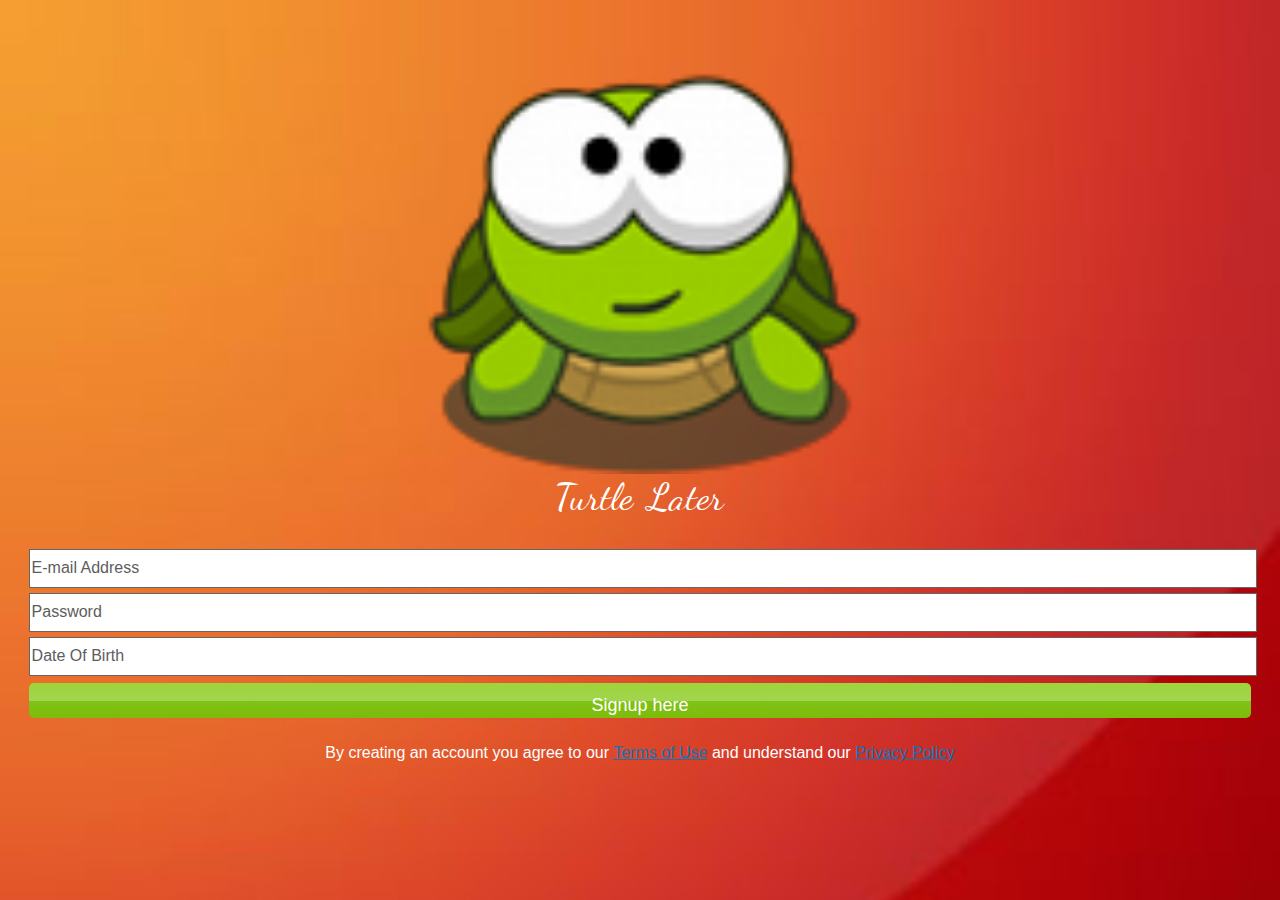
<file: signup.htm>
<!DOCTYPE html PUBLIC "-//W3C//DTD XHTML 1.0 Transitional//EN" "http://www.w3.org/TR/xhtml1/DTD/xhtml1-transitional.dtd">
<html xmlns="http://www.w3.org/1999/xhtml" xml:lang="en" lang="en">
<head>
<meta http-equiv="Content-Type" content="text/html; charset=utf-8" />
<meta name="viewport" content="width=device-width, initial-scale=1.0, user-scalable=no, minimum-scale=1.0, maximum-scale=1.0" />
<meta name="apple-mobile-web-app-capable" content="yes" />
<meta name="apple-mobile-web-app-status-bar-style" content="black-translucent" />
<title>Imggallery</title>
<link href="style.css"rel="stylesheet" type="text/css" />


<style>
	tr td{
		height: 40px;
	}
	body{
		background: url(images/mobilebg.jpg) no-repeat;
		background-size: cover;
	-webkit-background-size: cover;
	}
</style>
</head>

<body >

<!------------------------------------logobar---------------------------->

<div id="logo-bar">
		<div id="logo-content">
				<div id="logo-box" >
						<a href="index.html"><img src="images/logo.png" style="width:35%; "><br/></a>
						<span class="logo">Turtle Later</span>
				</div>
				
				
				
		</div>
</div>
<!------------------------------------logobar end---------------------------->


<!------------------------------------content_bar---------------------------->
<div id="content-bar" >
		<div id="content" >
			<form name="form1" method="post" action="home.htm">
			<table style="width:100%; ">
				<tr>
					<td><input type="text" name="email" style="width:100%; color: #5d5d5d;font-size:16px;border:1px solid #666; height: 35px;" value="E-mail Address" ></td>
				</tr>
				<tr>
					<td><input type="text" name="password" style="width:100%; color: #5d5d5d;font-size:16px;border:1px solid #666; height: 35px;" value="Password" ></td>
				</tr>
				<tr>
					<td><input type="text" name="text" style="width:100%; color: #5d5d5d;font-size:16px;border:1px solid #666; height: 35px;" value="Date Of Birth" ></td>
				</tr>
				<tr>
					<td><input type="submit" value="Signup here" class="loginbutton"></td>
				</tr>
				
			</table>
			</form>
			<p class="text" style="text-align: center; margin-bottom: 5%;">
				By creating an account you agree to our <span style="color: #0f74b8; text-decoration:underline;">Terms of Use</span> and understand our <span style="color: #0f74b8; text-decoration:underline;">Privacy Policy</span>
				
			</p>
			
			
			
		</div>
		
</div>




</body>
</html>
</file>
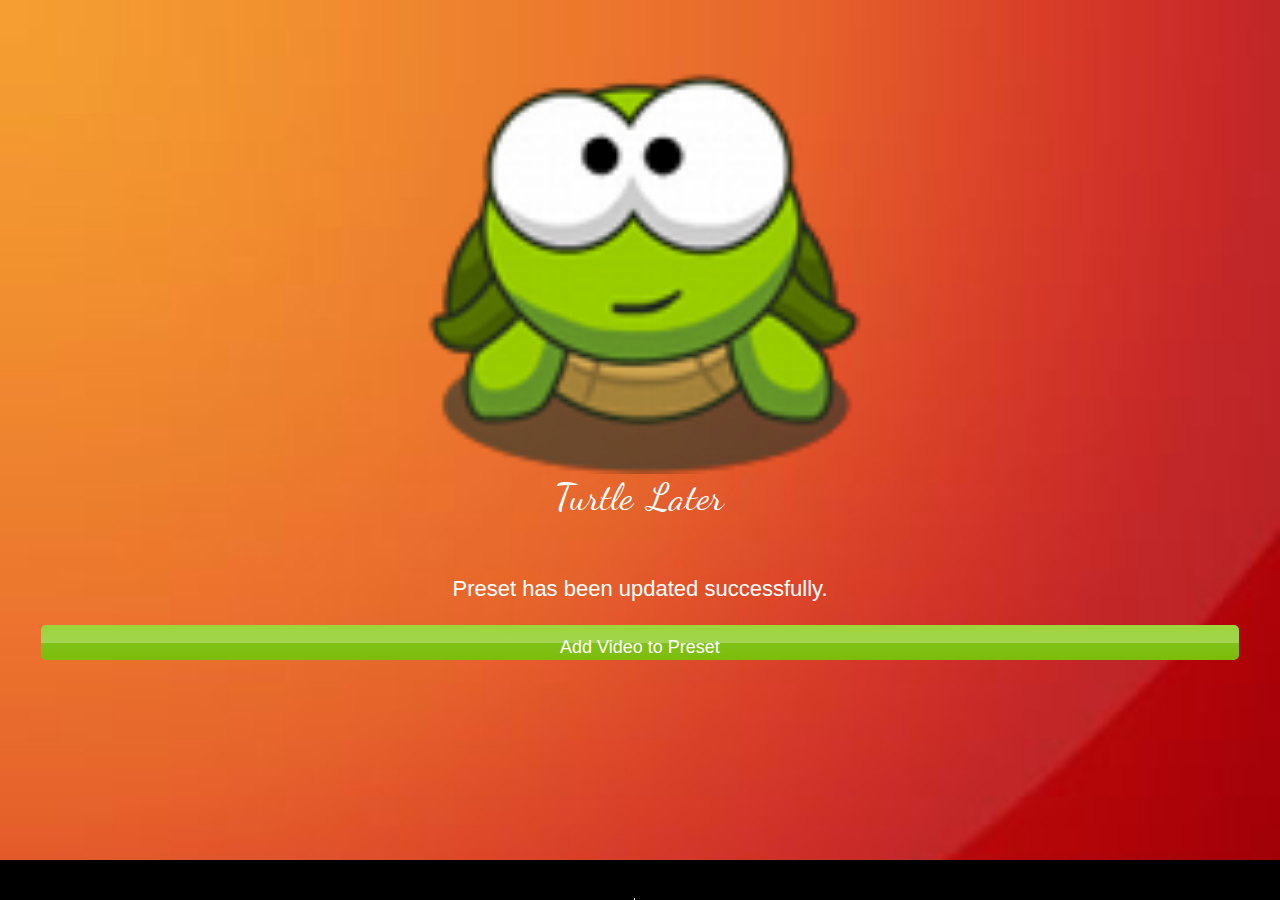
<file: update.htm>
<!DOCTYPE html PUBLIC "-//W3C//DTD XHTML 1.0 Transitional//EN" "http://www.w3.org/TR/xhtml1/DTD/xhtml1-transitional.dtd">
<html xmlns="http://www.w3.org/1999/xhtml" xml:lang="en" lang="en">
<head>
<meta http-equiv="Content-Type" content="text/html; charset=utf-8" />
<meta name="viewport" content="width=device-width, initial-scale=1.0, user-scalable=no, minimum-scale=1.0, maximum-scale=1.0" />
<meta name="apple-mobile-web-app-capable" content="yes" />
<meta name="apple-mobile-web-app-status-bar-style" content="black-translucent" />
<title>Imggallery</title>
<link href="style.css"rel="stylesheet" type="text/css" />



<style>
	tr td{
		height: 40px;
	}
	body{
		background: url(images/mobilebg.jpg) no-repeat;
		background-size: cover;
	-webkit-background-size: cover;
	}
	
</style>
</head>

<body>
<div id="logo-bar">
		<div id="logo-content">
				<div id="logo-box" >
						<a href="index.html"><img src="images/logo.png" style="width:35%; "><br/></a>
						<span class="logo">Turtle Later</span>
				</div>
				
				
				
		</div>
</div>
<!------------------------------------content_bar---------------------------->
<div id="content-bar" >
		<div id="content" >
			
			<div style="width:98%; height: auto; float: left; padding: 1%;  ">
				<h2>Preset has been updated successfully.</h2>
			<form name="form1" method="post" action="#">
			<table style="width:100%; ">
				
				<tr>
					
					<td ><input type="submit" value="Add Video to Preset" class="loginbutton"></td>
				</tr>
				
			</table>
			</form>
			</div>
			
			
			
			
			
			
			
			
		</div>
</div>

<div id="footer">
	<a href="newpreset.htm" style="text-decoration: none;">
		<div id="footer-box" style="border-right:1px solid #efefef;">
		New preset
		</div>
	</a>
	<a href="settings.htm" style="text-decoration: none;">
		<div id="footer-box">
		Settings
		</div>
	</a>
</div>

</body>
</html>
</file>
<file: style.css>
/* CSS Document */
html{
	width: 100%;
	height: 100%;
}
body{
	font-family:Arial, Helvetica, sans-serif;
	margin:0;
	padding:0;

}
/***************************** logobar****************/
#logo-bar{
	width:100%;
	height:auto;
	float:left;
	
	
}
#logo-content{
	width:100%;
	height:auto;
	float:left;
	
	padding-bottom:1%;
	background:none;
}
#logo-box{
	width:100%;
	height:auto;
	float:left;
	margin-top:2%;
	text-align:center;
}

#login-box{
	width:100%;
	height:auto;
	float:left;
	margin-top:2%;

}

@font-face {
    font-family: 'dancing_script_otregular';
    src: url('font/dancingscript-regular-webfont.eot');
    src: url('font/dancingscript-regular-webfont.eot?#iefix') format('embedded-opentype'),
         url('font/dancingscript-regular-webfont.woff') format('woff'),
         url('font/dancingscript-regular-webfont.ttf') format('truetype');
    font-weight: normal;
    font-style: normal;

}
.logo{
	   font-family: 'dancing_script_otregular';
	 font-size:38px;
	 color: #fff;
}

/*****************************logobar end****************/


.imagebox{
	width:100%;
	height:auto;
	float:left;
	
}
.imagetextbox{
	width:100%;
	height:auto;
	float:left;
	position:absolute;
	
	bottom:0%;
}
.imagetext{
	width:98%;
	height:auto;
	float:left;
	padding: 1%;
	background:url(images/bg5.png) repeat;
}
#search-box{
	width:90%;
	height:auto;
	float:left;
	position:absolute;
	margin-left:5%;
	margin-top:3%;
	
}

#search{
	width:100%;
	height:auto;
	float:left;
	margin-bottom:1%;
}

#search-content{
	width:96%;
	height:85px;
	float: left;
	padding:2%;	
	margin-top: 14%;
	border-radius:5px;
}


#bannertext{
	width:100%;
	height:auto;
	float:left;
	background:url(images/bg5.png) repeat;
}

/*****************************content end****************/
#content-bar{
	width:100%;
	height:auto;
	float:left;
margin-top:1%;
margin-bottom:5%;

	
}

#content{
	width:96%;
	height:auto;
	float:left;
	margin-left:2%;
}

.content-box{
	width:100%;
	height:auto;
	float:left;
}

.listbox{
	width:98%;
	height: auto;
	float: left;
	padding: 1%;
	padding-bottom: 2%;
	padding-top: 2%;
	border-bottom: 1px solid #999;
}
.listimg{
	width:25%;
	height: auto;
	float: left;
}
.list_content{
	width:73%;
	height: auto;
	float: left;
	margin-left: 2%;
}
/*****************************advertise end****************/

#footer{
	width:100%;
	height:40px;
	float:left;
position:fixed;
margin-top:3%;
bottom:0px;
background: rgb(0, 0, 0); /* Old browsers */

}

#footer-box{
	width:49.5%;
	height:auto;
	float:left;
	margin-top:3%;
	color:#fff;
	font-size:14px;
	text-align:center;

}

.footer-content{
	width:98%;
	height:auto;
	float:left;
	margin-top:3%;
	padding-left:1%;
	padding-right:1%;
	padding-bottom: 1%;
}

.link{
	width:6%;
	height:auto;
	float:left;
	height:17px;
	background:#5d5d5d;
	border-radius:90%;
	padding:3%;
	margin-left:2%;
}

.link:hover{
background:#737273;
}


/*****************************other****************/


.ul{
margin:0px;
padding:0px;
font-family:Arial, Helvetica, sans-serif;
font-size:12px;
color: #fff;
list-style-type:none;
margin-left:2%;
margin-top:3%;
line-height:1.6;
}

.ul2{
margin:0px;
padding:0px;
font-family:Arial, Helvetica, sans-serif;
font-size:11px;
color: #fff;
list-style-type:none;
margin-left:2%;
margin-top:3%;
line-height:1.6;
}

.ul2 li{
font-family:Arial, Helvetica, sans-serif;
font-size:12px;
color:#cacaca;
list-style-type:none;
}

.ul2 li:hover{
color:#fff;
}

#login1{
	width:44%; 
	height:38px; 
	float:left; 
	background:url(images/b.png) no-repeat; 
	background-size:100% 100%;
}


#login2{
	width:44%; 
	height:38px; 
	float:left; 
	background:url(images/b2.png) no-repeat; 
	background-size:100% 100%;
	margin-left:2%;
}

.button{
	width:44.5%;
	height:auto;
	float:left;
	padding:1%;
	text-align:center;
	color:#fff;
	border-radius:2px;
	font-size:22px;
	font-family: 'bebas_neueregular';
	background:#302e2f;
	border:none;
background-image: -o-linear-gradient(bottom, #DE032E 0%, #780018 100%);
background-image: -moz-linear-gradient(bottom, #DE032E 0%, #780018 100%);
background-image: -webkit-linear-gradient(bottom, #DE032E 0%, #780018 100%);
background-image: -ms-linear-gradient(bottom, #DE032E 0%, #780018 100%);
background-image: linear-gradient(to bottom, #DE032E 0%, #780018 100%);
}
.button2{
	width:44.5%;
	height:auto;
	float:left;
	padding:2%;
	text-align:center;
	color:#fff;
	border-radius:2px;
	font-size:22px;
	font-family: 'bebas_neueregular';
	background:#302e2f;
	border:none;
	background-image: -o-linear-gradient(bottom, #302E2F 0%, #575757 100%);
background-image: -moz-linear-gradient(bottom, #302E2F 0%, #575757 100%);
background-image: -webkit-linear-gradient(bottom, #302E2F 0%, #575757 100%);
background-image: -ms-linear-gradient(bottom, #302E2F 0%, #575757 100%);
background-image: linear-gradient(to bottom, #302E2F 0%, #575757 100%);
}
.button3{
	height:auto;
	float:left;
	text-align:center;
	color:#fff;
	border-radius:4px;
	font-size:17px;
	font-family: 'bebas_neueregular';
	background:#cf851b;
	border:none;
	font-size:20px; 
	width:25%;
    padding:3%;
    background-image: -o-linear-gradient(bottom, #FF9500 70%, #CF841B 100%);
	background-image: -moz-linear-gradient(bottom, #FF9500 70%, #CF841B 100%);
	background-image: -webkit-linear-gradient(bottom, #FF9500 70%, #CF841B 100%);
	background-image: -ms-linear-gradient(bottom, #FF9500 70%, #CF841B 100%);
	background-image: linear-gradient(to bottom, #FF9500 70%, #CF841B 100%);
	text-shadow:1px 1px #333;
}

.button3:hover{
	background:rgb(48, 46, 47);
	}

.loginbutton{
	background: rgb(157,213,58); /* Old browsers */
background: -moz-linear-gradient(top, rgba(157,213,58,1) 0%, rgba(161,213,79,1) 50%, rgba(128,194,23,1) 51%, rgba(124,188,10,1) 100%); /* FF3.6+ */
background: -webkit-gradient(linear, left top, left bottom, color-stop(0%,rgba(157,213,58,1)), color-stop(50%,rgba(161,213,79,1)), color-stop(51%,rgba(128,194,23,1)), color-stop(100%,rgba(124,188,10,1))); /* Chrome,Safari4+ */
background: -webkit-linear-gradient(top, rgba(157,213,58,1) 0%,rgba(161,213,79,1) 50%,rgba(128,194,23,1) 51%,rgba(124,188,10,1) 100%); /* Chrome10+,Safari5.1+ */
background: -o-linear-gradient(top, rgba(157,213,58,1) 0%,rgba(161,213,79,1) 50%,rgba(128,194,23,1) 51%,rgba(124,188,10,1) 100%); /* Opera 11.10+ */
background: -ms-linear-gradient(top, rgba(157,213,58,1) 0%,rgba(161,213,79,1) 50%,rgba(128,194,23,1) 51%,rgba(124,188,10,1) 100%); /* IE10+ */
background: linear-gradient(to bottom, rgba(157,213,58,1) 0%,rgba(161,213,79,1) 50%,rgba(128,194,23,1) 51%,rgba(124,188,10,1) 100%); /* W3C */
filter: progid:DXImageTransform.Microsoft.gradient( startColorstr='#9dd53a', endColorstr='#7cbc0a',GradientType=0 ); /* IE6-9 */
border:none;
width:100%;
height:35px;
color: #fff;
border-radius:5px;
-moz-border-radius:5px;
padding-top: 1%;
padding-bottom: 1%;
font-size:18px;
}
.createbutton{
	width:100%;
	height: 35px;
	padding: 1%;
	color: #000;
	font-size:18px;
	background: #efefef;
	border-radius:5px;
	-moz-border-radius:5px;
	border: none;
	outline: 0;
	outline-style:none;
	outline-width:0;
	border-bottom: 1px solid #999;
}
h2{
	font-family:arial;
	font-size:22px;
	color: #fff;
	font-weight: normal;
	text-align: center;
	
	padding-top: 0px;
}
.textboxbar{
	width:98%; height: auto; float: left; padding: 1%; background: #fff; -moz-box-shadow:    inset 0 0 3px #000000;
   -webkit-box-shadow: inset 0 0 3px #000000;
   box-shadow:         inset 0 0 3px #000000; border-radius:5px; -moz-border-radius:5px;
}
.facebookbox{
	width:90%; height: auto; float: left; margin-top: 8%; padding: 5%;   background: url(images/tablebg.png) repeat-x;-moz-box-shadow:    inset 0 0 5px #000000;
   -webkit-box-shadow: inset 0 0 5px #000000;
   box-shadow:         inset 0 0 5px #000000;border-radius:8px; -moz-border-radius:8px;
}



.button4{
	width:40%;
	height:auto;
	float:left;
	text-align:center;
	color:#fff;
	border-radius:4px;
	font-size:17px;
	font-family: 'bebas_neueregular';
	background:#302e2f;
	border:none;
	margin-left:2%; 
	font-size:20px; 
	width:30%;
	 padding:3%;
	 
}

.button4:hover{
	background-image: -o-linear-gradient(bottom, #FF9500 70%, #CF841B 100%);
background-image: -moz-linear-gradient(bottom, #FF9500 70%, #CF841B 100%);
background-image: -webkit-linear-gradient(bottom, #FF9500 70%, #CF841B 100%);
background-image: -ms-linear-gradient(bottom, #FF9500 70%, #CF841B 100%);
background-image: linear-gradient(to bottom, #FF9500 70%, #CF841B 100%);
text-shadow:1px 1px #333;
}
.text{
	font-family: arial;
	font-size:16px;

	color: #fff;
=======
	color: #333;

	line-height: 1.7;
}

.form1{
	font-family:Arial, Helvetica, sans-serif;
	font-size:14px;
	color:#333333;
	border-radius:4px;
	background:#fff;
	border:none;
	width:92%;
	padding:4%;
	border: 1px solid rgb(199, 200, 202);
}
.form{
	font-family:Arial, Helvetica, sans-serif;
	font-size:14px;
	color:#333333;
	border-radius:1px;
	background:#fff;
	border:none;
	width:94%;
	padding:3%;
	border: 1px solid rgb(199, 200, 202);
}

.form:focus{
    border-color: rgb(186, 14, 49);
    box-shadow: 0px 0px 4px 1px rgba(186, 14, 49, 0.5);
    background-color: rgb(255, 255, 255);
    border: 1px solid rgb(186, 14, 49); 
	border-radius:4px;
}

.form:focus{
    border-color: rgb(186, 14, 49);
    box-shadow: 0px 0px 3px 1px rgba(186, 14, 49, 0.5);
    background-color: rgb(255, 255, 255);
    border: 1px solid rgb(186, 14, 49);  
    border-radius:4px;
}

.clear{
clear:both;
}
/*****************************other end****************/
</file>
<file: font.css>
/* font*/

@font-face {
    font-family: 'bebas_neueregular';
    src: url('font2/BebasNeue-webfont.eot');
    src: url('font2/BebasNeue-webfont.eot?#iefix') format('embedded-opentype'),
         url('font2/BebasNeue-webfont.woff') format('woff'),
         url('font2/BebasNeue-webfont.ttf') format('truetype'),
         url('font2/BebasNeue-webfont.svg#bebas_neueregular') format('svg');
    font-weight: normal;
    font-style: normal;
}


@font-face {
    font-family: 'amerika_sansregular';
    src: url('font/AMERSN__-webfont.eot');
    src: url('font/AMERSN__-webfont.eot?#iefix') format('embedded-opentype'),
         url('font/AMERSN__-webfont.woff') format('woff'),
         url('fontAMERSN__-webfont.ttf') format('truetype'),
         url('font/AMERSN__-webfont.svg#amerika_sansregular') format('svg');
    font-weight: normal;
    font-style: normal;
}

h1,h2,h3{	
	font-family: arial;
	
	margin-top:4%;
	color: #fff;
}

/* font end*/
</file>
<file: box.css>
/* Portolio Hover */
.da-thumbs li ,
.da-thumbs li  img {
	display: block;
	position: relative;
}
.da-thumbs li  {
	overflow: hidden;
}
.da-thumbs li  article {
	position: absolute;
	background-image:url(images/image_hover.png);
	background-repeat:repeat;
	width: 100%;
	height: 100%;
}
.da-thumbs li  article.da-animate {
	-webkit-transition: all 0.2s ease;
	-moz-transition: all 0.2s ease-in-out;
	-o-transition: all 0.2s ease-in-out;
	-ms-transition: all 0.2s ease-in-out;
	transition: all 0.2s ease-in-out;
}
/* Initial state classes: */
.da-slideFromTop {
	left: 0px;
	top: -100%;
}
.da-slideFromBottom {
	left: 0px;
	top: 100%;
}
.da-slideFromLeft {
	top: 0px; 
	left: -100%;
}
.da-slideFromRight {
	top: 0px;
	left: 100%;
}
/* Final state classes: */
.da-slideTop {
	top: 0px;
}
.da-slideLeft {
	left: 0px;
}
.da-thumbs li  article a {
	color:#fff;
	padding:20px;
	display:block;
}

.da-thumbs {
text-align:center;
}

.da-thumbs li  article h3{
color:#fff;
padding-top:30px;
}

.da-thumbs li  article em{
margin-bottom:10px;
color:#fff;
display:block;
}

.da-thumbs li  article span{
display:inline-block;
}

span.link_post{
display:block;
width:35px;
height:35px;
background-color:#DF6232;
border-radius:50px;
cursor:pointer;
background-image:url(images/link_post_icon.png);
background-repeat:no-repeat;
background-position:center;
margin-right:10px;
}

span.zoom{
overflow:hidden;
display:block;
width:35px;
height:35px;
background-color:#DF6232;
border-radius:50px;
cursor:pointer;
background-image:url(images/zoom_icon.png);
background-repeat:no-repeat;
background-position:center;
margin-left:10px;
}

.portfolio_2col article h3{
padding-top:70px !important;
}

/* Image Grid */
.image_grid {
	float:left;
	overflow:hidden;
	width:700px;
	position:relative;

}

.image_grid li{
	float: left;
	color: #686f74;
	list-style:none;
}





 @media only screen and (min-width: 480px) and (max-width: 767px) {

.image_grid{
width:450px;
}

.image_grid li{
width:178px !important;
}

.portfolio_4col .da-thumbs li article h3{
padding-top:58px;
}

.portfolio_3col .da-thumbs li article h3{
padding-top:34px;
}

.portfolio_2col .da-thumbs li article h3{
padding-top:23px !important;
}

}
</file>
